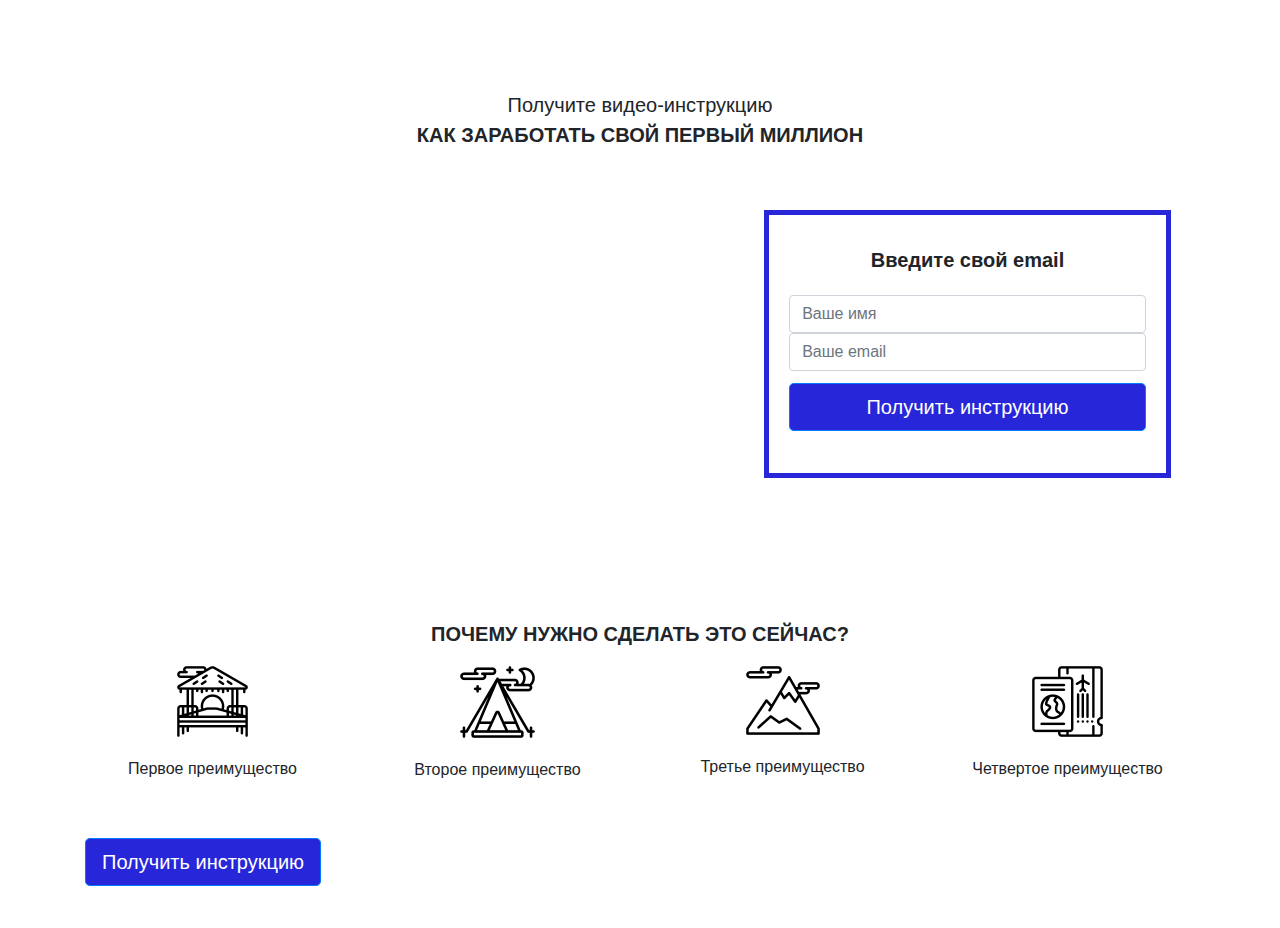
<file: lesson_12/index.html>
<!DOCTYPE html>
<html lang="en">
<head>
  <meta charset="UTF-8">
  <title>Lesson 9</title>
  <link rel="stylesheet" href="css/bootstrap.css">
  <link rel="stylesheet" href="css/style.css">
</head>
<body>

  <div class="section">
    <div class="container">
      <!-- Первый row (строка) под заголовок  -->
      <div class="row">
        <div class="col-lg-6 offset-lg-3">
          <h1 class="header text-center">
            <span>Получите видео-инструкцию</span>
            <strong class="text-uppercase">Как заработать свой первый миллион</strong>
          </h1>
        </div>
      </div>
    </div>
    <!-- Второй row (строка) под видео и форму -->
    <div class="row">
      <div class="col-lg-6 offset-lg-1">
        <div class="video">
          <iframe width="100%" height="315" src="https://www.youtube.com/embed/ayVLjyWqMCs?rel=0" frameborder="0" allow="autoplay; encrypted-media" allowfullscreen></iframe>
        </div>
      </div>
      <div class="col-lg-4 col-lg-offset-0 col-md-8 col-md-offset-2">
        <div class="form">
          <p class="form-header text-center">Введите свой email</p>
          <form action="#">
            <input type="text" class="form-control input-lg" placeholder="Ваше имя">
            <input type="text" class="form-control input-lg" placeholder="Ваше email">
          <button class="btn btn-primary btn-lg btn-block form-btn">Получить инструкцию</button>
          </form>
        </div>
      </div>
    </div>
  </div>

<div class="section">
<div class="container">
    <!-- row под заголовок секции -->
  <div class="row">
    <div class="col-lg-12 col-xs-12 col-md-12 col-sm-12">
      <h2 class="section-header text-uppercase text-center">Почему нужно сделать это сейчас?</h2>
    </div> 
  </div>
  <!-- Блок с преимуществами -->
  <div class="feature text-center ">
    <div class="row">
      <div class="col-lg-3 col-md-6 ">
        <div class="feature-box">
          <img src="img/01.png" alt="1 преимущество">
          <p>Первое преимущество</p>
        </div>
      </div>
      <div class="col-lg-3 col-md-6 ">
        <div class="feature-box">
          <img src="img/02.png" alt="2 преимущество">
          <p>Второе преимущество</p>
        </div>
      </div>
      <div class="col-lg-3 col-md-6 ">
        <div class="feature-box">
          <img src="img/03.png" alt="3 преимущество">
          <p>Третье преимущество</p>
        </div>
      </div>
      <div class="col-lg-3 col-md-6 ">
        <div class="feature-box">
          <img src="img/04.png" alt="4 преимущество">
          <p>Четвертое преимущество</p>
        </div>
      </div>
    </div>
  </div>
  <!-- Кнопка получить инструкции -->
  <button class="btn btn-primary btn-lg form-btn center-block">Получить инструкцию</button>
</div>
</div>

</body>
</html>
</file>
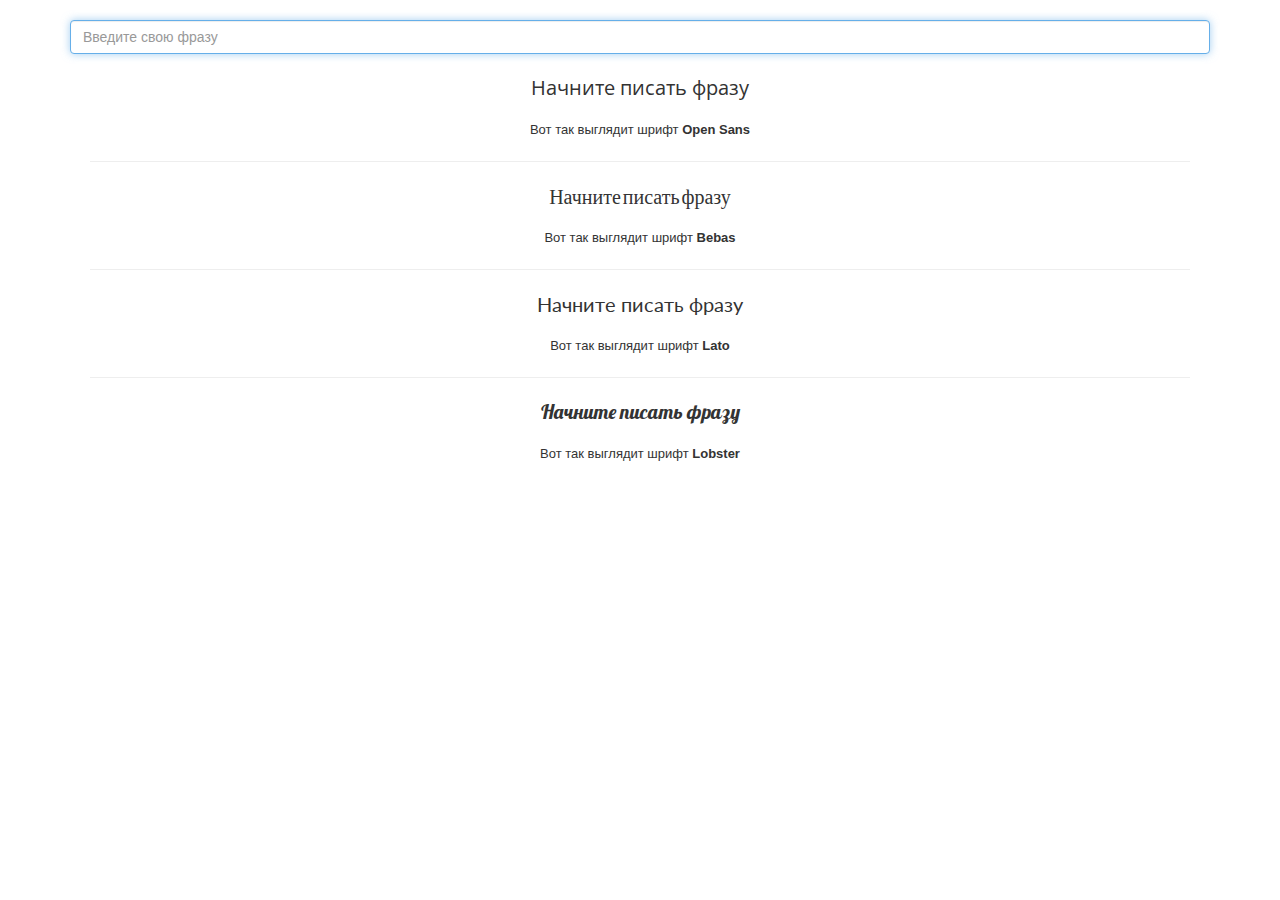
<file: lesson_14/index.html>
<!DOCTYPE html>
<html lang="ru">
  <head>
    <meta charset="utf-8">
    <meta http-equiv="X-UA-Compatible" content="IE=edge">
    <meta name="viewport" content="width=device-width, initial-scale=1">
    <meta property="og:title" content="" />
    <meta property="og:description" content="" />
    <meta property="og:url" content="" />
    <meta property="og:image" content="img/preview.jpg" />

    <meta name="title" content="" />
    <meta name="description" content="" />
    <link rel="image_src" href="img/preview.jpg" />

    <!-- The above 3 meta tags *must* come first in the head; any other head content must come *after* these tags -->
    <title>Подбор шрифтов</title>
    <link rel="shortcut icon" type="image/x-icon" href="favicon.ico">
    <link rel="icon" href="img/favicon/favicon-16.png" sizes="16x16" type="image/png">
    <link rel="icon" href="img/favicon/favicon-32.png" sizes="32x32" type="image/png">
    <link rel="icon" href="img/favicon/favicon-48.png" sizes="48x48" type="image/png">
    <link rel="icon" href="img/favicon/favicon-62.png" sizes="62x62" type="image/png">
    <link rel="icon" href="img/favicon/favicon-192.png" sizes="192x192" type="image/png">

    <!-- Bootstrap -->
    <link href="css/bootstrap.min.css" rel="stylesheet">
  	<link rel="stylesheet" href="css/style.css"/>
    <!-- HTML5 shim and Respond.js for IE8 support of HTML5 elements and media queries -->
    <!-- WARNING: Respond.js doesn't work if you view the page via file:// -->
    <!--[if lt IE 9]>
      <script src="https://oss.maxcdn.com/html5shiv/3.7.3/html5shiv.min.js"></script>
      <script src="https://oss.maxcdn.com/respond/1.4.2/respond.min.js"></script>
    <![endif]-->

    <!-- Подключение шрифтов -->
    <link href="https://fonts.googleapis.com/css?family=Lato|Lobster|Open+Sans" rel="stylesheet">


  </head>
  <body>
    <header>
    	<div class="container">
  				<div class="text-box"><input type="search" class="form-control" autofocus placeholder="Введите свою фразу"></div>
  				<div class="fonts">
  					<p class="resault OpenSans">Начните писать фразу</p>
  					<small>Вот так выглядит шрифт <strong>Open Sans</strong></small>
  					<hr>
  					<p class="resault Bebas">Начните писать фразу</p>
  					<small>Вот так выглядит шрифт <strong>Bebas</strong></small>
  					<hr>
  					<p class="resault Lato">Начните писать фразу</p>
  					<small>Вот так выглядит шрифт <strong>Lato</strong></small>
  					<hr>
  					<p class="resault Lobster">Начните писать фразу</p>
  					<small>Вот так выглядит шрифт <strong>Lobster</strong></small>
  					
  				</div>
    	</div>
    </header>

    <!-- jQuery (necessary for Bootstrap's JavaScript plugins) -->
    <script src="https://ajax.googleapis.com/ajax/libs/jquery/1.12.4/jquery.min.js"></script>
    <!-- Include all compiled plugins (below), or include individual files as needed -->
    <script>
    		$('input').keyup(function(){
    			$('p.resault').text($('input').val())
    		});
    </script>
  </body>
</html>
</file>
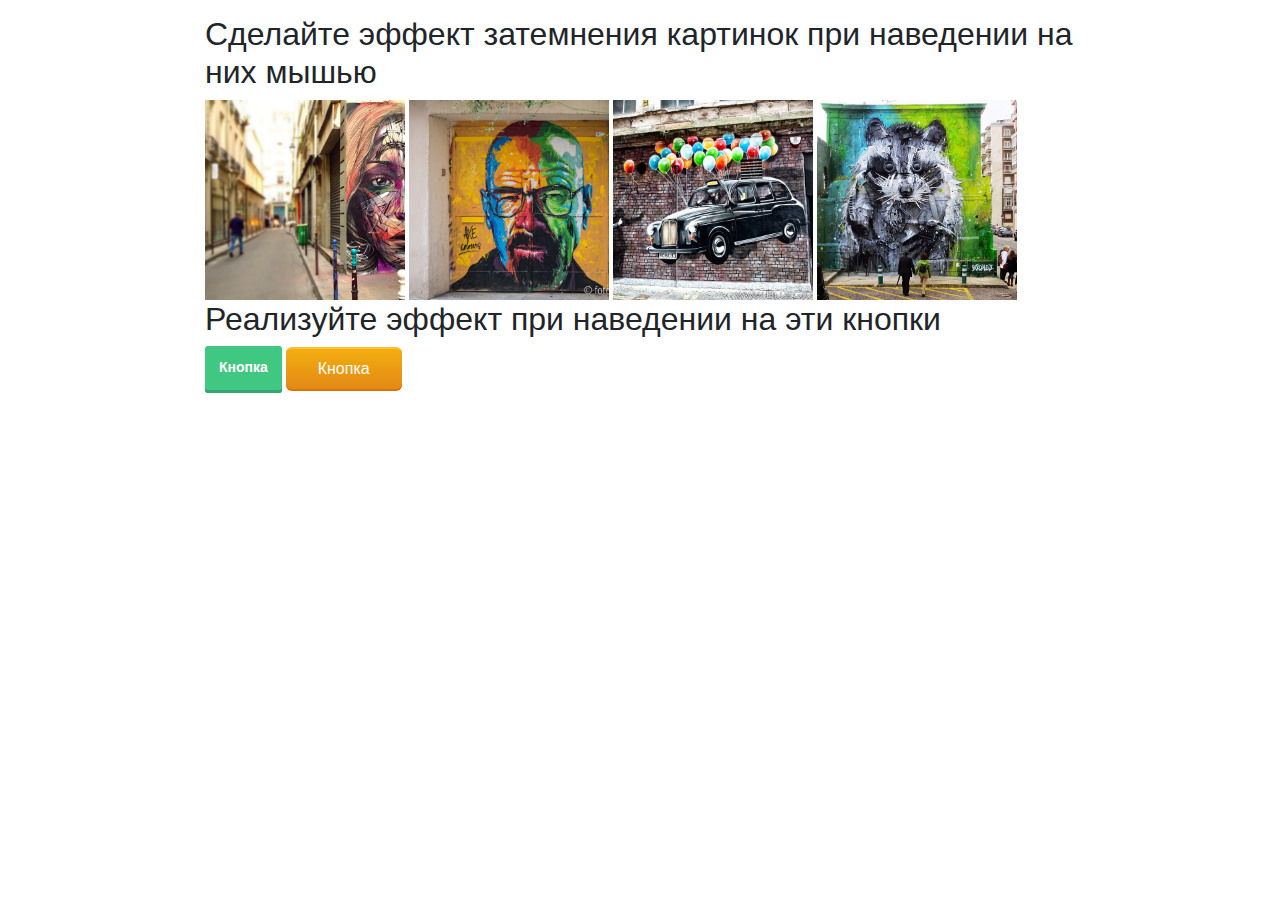
<file: lesson_15/index.html>
<!DOCTYPE html>
<html lang="en">
<head>
	<meta charset="UTF-8">
	<title>Задание к 15 уроку</title>
	<link rel="stylesheet" href="css/bootstrap.css">
	<link rel="stylesheet" href="css/foxhover.css">
	<link rel="stylesheet" href="css/style.css">
</head>
<body>
		
		<div class="container">

			<section id="one">
				<h2>Сделайте эффект затемнения картинок при наведении на них мышью</h2>
				<div class="image image-one effect eff-4">
					<div class="hoverdiv"></div>
				</div>
				<div class="image image-two effect eff-4">
					<div class="hoverdiv"></div>
				</div>
				<div class="image image-three effect eff-4">
					<div class="hoverdiv"></div>
				</div>
				<div class="image image-four effect eff-4">
					<div class="hoverdiv"></div>
				</div>
			</section>	

			<section id="two">
				<h2>Реализуйте эффект при наведении на эти кнопки</h2>
				<button class="button button-one btn btn-success">Кнопка</button>
				<button class="button button-two btn btn-warning btn-rounded">Кнопка</button>
			</section>
			
		</div>

</body>
</html>
</file>
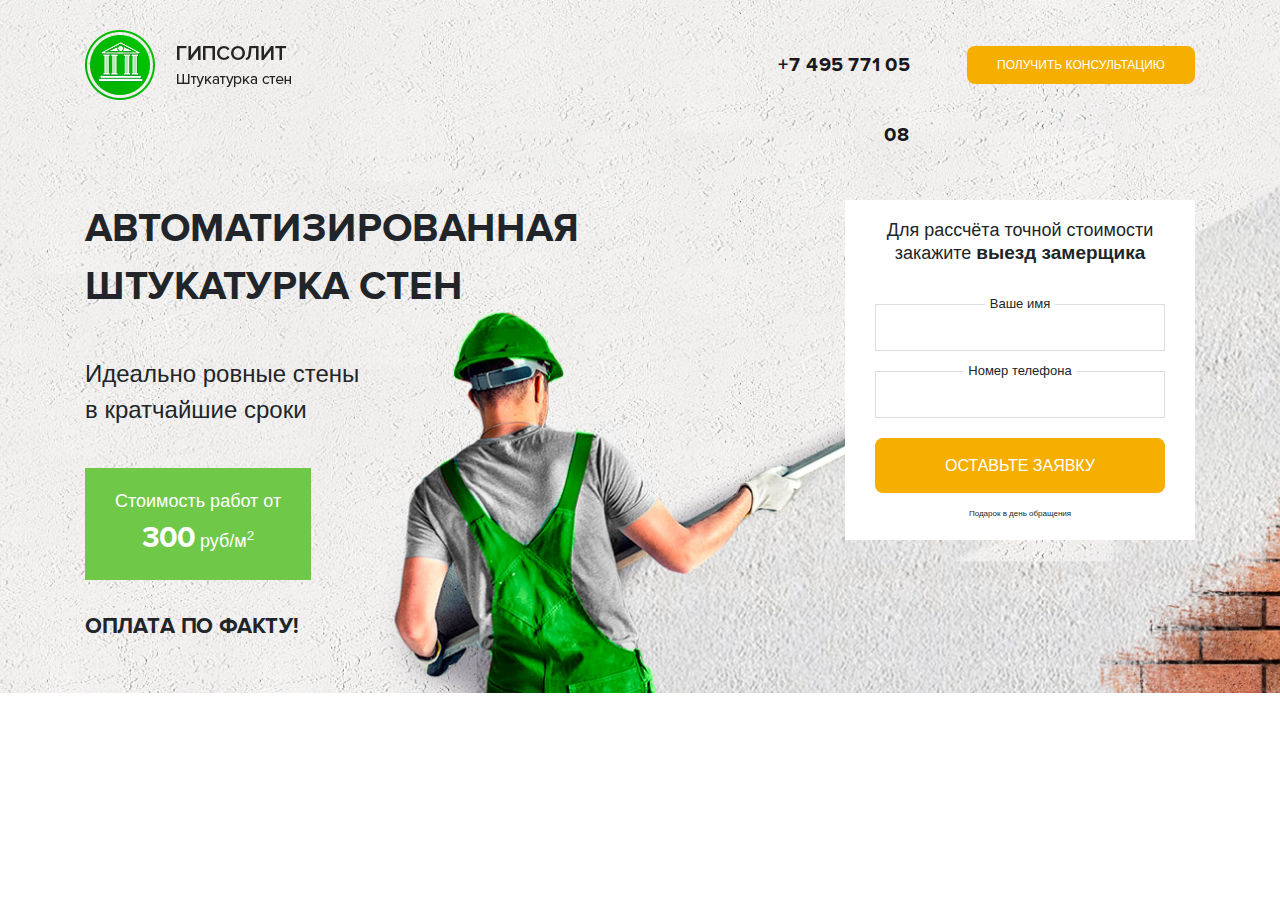
<file: Practic_02/index.html>
<!DOCTYPE html>
<html lang="ru">
  <head>
    <meta charset="utf-8">
    <meta http-equiv="X-UA-Compatible" content="IE=edge">
    <meta name="viewport" content="width=device-width, initial-scale=1">
    <link rel="icon" href="/favicon.ico">
    <title>Автоматизированная штукатурка стен</title>
    <!-- Bootstrap core CSS -->
    <link href="css/bootstrap.css" rel="stylesheet">
    <link href="css/style.css" rel="stylesheet">
    <!-- HTML5 shim and Respond.js for IE8 support of HTML5 elements and media queries -->
    <!--[if lt IE 9]>
      <script src="https://oss.maxcdn.com/html5shiv/3.7.2/html5shiv.min.js"></script>
      <script src="https://oss.maxcdn.com/respond/1.4.2/respond.min.js"></script>
    <![endif]-->
  </head>
  <body>

  <main class="main">
    <div class="container">
      <div class="header">

        <div class="row">

          <div class="col-md-3">
            <div class="logo">
              <img src="img/logo.png" alt="Гипсолит. Штукатурка стен">
            </div>
          </div>

          <div class="col-md-2 offset-md-4">
            <div class="phone-block">
              <a class="phone-link" href="#">+7 495 771 05 08</a>
            </div>
          </div>

          <div class="col-md-3">
            <div class="wrap">
              <div class="wrap-block">
                <button class="button header-btn">
                  Получить консультацию
                </button>
              </div>
            </div>
          </div>
        </div>
      </div>

      <div class="main-content">
        <div class="row">
          <div class="col-md-6">
            <div class="main-title">
              <h1>Автоматизированная штукатурка стен</h1>
              <p class="main-subtitle">Идеально ровные стены <br> в кратчайшие сроки</p>
              <span>Стоимость работ от <br><strong>300</strong> руб/м<sup>2</sup>
              </span>
              <strong class="main-trigger">  
                Оплата по факту!
              </strong>
            </div>
          </div>
          <div class="col-md-4 offset-md-2">
            <div class="main-form">
              <h2 class="main-form-header">Для рассчёта точной стоимости 
                <br> закажите <strong>выезд замерщика</strong>
              </h2>
              <form action="#">
                <label for="#">Ваше имя</label>
                <input class="main-form-input" type="text">
                <label for="#">Номер телефона</label>
                <input class="main-form-input" type="text">
                <button class="main-form-btn button" type="submit">оставьте заявку</button>
                <small>Подарок в день обращения</small>
              </form> 
            </div>
          </div>
        </div>
      </div>

    </div>
  </main>



    <script src="https://ajax.googleapis.com/ajax/libs/jquery/1.11.3/jquery.min.js"></script>
  </body>
</html>
</file>
<file: lesson_12/css/style.css>
.header {
	font-size: 20px;
	line-height: 1.5;
	margin: 60px auto;
}
.header span {
	display: block;
}
.section {
	padding: 30px 0;
}
.container, .col-lg-6 {
/* 	border:2px solid red; */
}
.form {
	border: 5px solid #2727d9;
	padding: 30px 20px;
}
.form-input {
	margin-bottom: 12px;
}
.form-header, .section-header {
	margin-bottom: 20px;
	font-size: 20px;
	font-weight: 900;
}
.form-btn {
	background-color: #2727d9;
	margin: 12px auto;
}
.feature {
	margin-top: 60px auto;
}
.feature p {
	margin-top: 20px;
}
.video {
	margin-bottom: 30px;
}

.feature-box {
	height: 160px;
}
</file>
<file: lesson_14/css/style.css>
@font-face {
    font-family: 'Bebas';
    src: url('../fonts/Bebas.woff2') format('woff2'),
        url('../fonts/Bebas.woff') format('woff'),
        url('../fonts/Bebas.svg#Bebas') format('svg');
    font-weight: normal;
    font-style: normal;
}


.OpenSans {
	font-family: 'Open Sans', sans-serif;
}
.Lato {
	font-family: 'Lato', sans-serif;
}
.Lobster {
	font-family: 'Lobster', cursive;
}
.Bebas {
    font-family: 'Bebas', cursive;
}



.text-box{
	padding-top: 2rem;
}
.result {
	margin-bottom: 0;
	margin-top: 3rem;
}
.fonts {
	font-size: 2rem;
	text-align: center;
	padding: 2rem;
}
small {
	font-size: 1.3rem;
}
</file>
<file: lesson_15/css/foxhover.css>
/* Common styles */

.effect {
  position: relative;
  width: 400px;
  height: 300px;
  overflow: hidden;
}

.effect a {
  text-decoration: none !important;
}

.effect img {
  min-width: 100%;
  width: auto;
  height: 100%;
}


.effect .caption {
  position: absolute;
  top: 0;
  left: 0;
  background: rgba(0,0,0,0.6);
  width: 100%;
  height: 100%;
  color: #fff;
  text-align: center;
  font-family: 'Lato', sans-serif; /* replace with your own font-family if you want */
  display: flex;
  display: -webkit-flex;
  display: -ms-flexbox;
  flex-direction: column;
  -webkit-flex-direction: column;
  -ms-flex-direction: column;
  align-items: center;
  -webkit-align-items: center;
  -ms-flex-align: center;
  justify-content: space-between;
  -webkit-justify-content: space-between;
  -ms-flex-pack: justify;
  z-index: 2;
}

.effect .caption h4 {
  font-family: 'Montserrat', sans-serif; /* replace with your own font-family if you want */
  margin: 0px;
  font-size: 20px;
  font-weight: 600;
  text-transform: uppercase;
  padding: 20px;
  position: relative;
}

.effect .caption h4:before,
.effect .caption h4:after {
  content: "";
  display: block;
  height: 2px;
  position: absolute;
  left: 0;
  right: 0;
  margin: auto;
  background-color: #fff;
}

.effect .caption h4:before {
  width: 40px;
  bottom: 10px;
}

.effect .caption h4:after {
  width: 20px;
  bottom: 5px;
}

.effect .caption .text {
  margin: 0px;
  padding: 0px 20px;
  font-size: 16px;
  line-height: 22px;
  position: relative;
  width: 100%;
}

.effect .caption .text p {
  margin-bottom: 15px;
  margin-top: 0px;
}

.effect .caption .text p:last-child {
  margin-bottom: 0px;
}

.effect .caption a.btn {
  color: #fff;
  display: inline-block;
  border: 2px solid #fff;
  border-radius: 6px;
  font-size: 16px;
  padding: 10px 20px 12px 20px;
  background-color: transparent;
  transition: background 0.2s linear 0s;
  margin-bottom: 20px;
  position: relative;
}

.effect .caption a.btn:hover {
  background-color: #fff;
  color: #000;
}

/* effect #1 styles */
.effect.eff-1 .caption {
  top: -100%;
  -moz-transition: top 0.2s linear 0s;
  -webkit-transition: top 0.2s linear 0s;
  transition: top 0.2s linear 0s;
}

.effect.eff-1:hover .caption {
  top: 0;
}

/* effect #2 styles */

.effect.eff-2 .caption {
  left: 100%;
  -moz-transition: left 0.2s linear 0s;
  -webkit-transition: left 0.2s linear 0s;
  transition: left 0.2s linear 0s;
}

.effect.eff-2:hover .caption {
  left: 0;
}

/* effect #3 styles */

.effect.eff-3:before {
  content: "";
  position: absolute;
  display: block;
  width: 100%;
  height: 100%;
  background-color: rgba(0,0,0,0.3);
  top: 100%;
  left: 0;
  -moz-transition: all 0.2s linear 0s;
  -webkit-transition: all 0.2s linear 0s;
  transition: all 0.2s linear 0s;
}

.effect.eff-3 .caption {
  background-color: rgba(0,0,0,0.3);
  top: -100%;
  -moz-transition: all 0.2s linear 0s;
  -webkit-transition: all 0.2s linear 0s;
  transition: all 0.2s linear 0s;
}

.effect.eff-3:hover:before,
.effect.eff-3:hover .caption{
  top: 0;
}

/* effect #4 styles */

.effect.eff-4 .caption {
  opacity: 0;
}

.effect.eff-4 .caption h4,
.effect.eff-4 .caption a.btn {
  opacity: 0;
  -moz-transition: all 0.2s linear 0.1s;
  -webkit-transition: all 0.2s linear 0.1s;
  transition: all 0.2s linear 0.1s;
}

.effect.eff-4 .caption h4 {
  top: 72px;
}

.effect.eff-4 .caption a.btn {
  top: -72px;
}

.effect.eff-4:hover .caption {
  opacity: 1;
  -moz-transition: all 0.5s linear 0s;
  -webkit-transition: all 0.5s linear 0s;
  transition: all 0.5s linear 0s;
}

.effect.eff-4:hover .caption h4,
.effect.eff-4:hover .caption a.btn {
  opacity: 1;
  top: 0;
}

/* effect #5 styles */

.effect.eff-5 .caption {
  opacity: 0;
}

.effect.eff-5 .caption h4,
.effect.eff-5 .caption a.btn {
  opacity: 0;
  -moz-transition: all 0.2s linear 0.1s;
  -webkit-transition: all 0.2s linear 0.1s;
  transition: all 0.2s linear 0.1s;
}

.effect.eff-5 .caption h4 {
  top: -72px;
}

.effect.eff-5 .caption a.btn {
  top: 72px;
}

.effect.eff-5:hover .caption {
  opacity: 1;
  -moz-transition: all 0.5s linear 0s;
  -webkit-transition: all 0.5s linear 0s;
  transition: all 0.5s linear 0s;
}

.effect.eff-5:hover .caption h4,
.effect.eff-5:hover .caption a.btn {
  opacity: 1;
  top: 0;
}

/* effect #6 styles */

.effect.eff-6 .caption {
  opacity: 0;
}

.effect.eff-6 .caption h4,
.effect.eff-6 .caption a.btn {
  -moz-transition: all 0.2s linear 0.1s;
  -webkit-transition: all 0.2s linear 0.1s;
  transition: all 0.2s linear 0.1s;
}

.effect.eff-6 .caption h4 {
  left: 100%;
}

.effect.eff-6 .caption a.btn {
  left: -100%;
}

.effect.eff-6:hover .caption {
  opacity: 1;
  -moz-transition: all 0.5s linear 0s;
  -webkit-transition: all 0.5s linear 0s;
  transition: all 0.5s linear 0s;
}

.effect.eff-6:hover .caption h4,
.effect.eff-6:hover .caption a.btn {
  left: 0;
}

/* effect #7 styles */

.effect.eff-7 .caption {
  opacity: 0;
}

.effect.eff-7 .caption h4,
.effect.eff-7 .caption .text,
.effect.eff-7 .caption a.btn {
  opacity: 0;
  -moz-transform: scale(2);
  -webkit-transform: scale(2);
  transform: scale(2);
  -moz-transition: all 0.2s linear 0.1s;
  -webkit-transition: all 0.2s linear 0.1s;
  transition: all 0.2s linear 0.1s;
}

.effect.eff-7:hover .caption {
  opacity: 1;
  -moz-transition: all 0.5s linear 0s;
  -webkit-transition: all 0.5s linear 0s;
  transition: all 0.5s linear 0s;
}

.effect.eff-7:hover .caption h4,
.effect.eff-7:hover .caption .text,
.effect.eff-7:hover .caption a.btn {
  -moz-transform: scale(1);
  -webkit-transform: scale(1);
  transform: scale(1);
  opacity: 1;
}

/* effect #8 styles */

.effect.eff-8 .caption {
  opacity: 0;
}

.effect.eff-8 .caption h4,
.effect.eff-8 .caption .text,
.effect.eff-8 .caption a.btn {
  opacity: 0;
  -moz-transform: scale(0.3);
  -webkit-transform: scale(0.3);
  transform: scale(0.3);
  -moz-transition: all 0.2s linear 0.1s;
  -webkit-transition: all 0.2s linear 0.1s;
  transition: all 0.2s linear 0.1s;
}

.effect.eff-8:hover .caption {
  opacity: 1;
  -moz-transition: all 0.5s linear 0s;
  -webkit-transition: all 0.5s linear 0s;
  transition: all 0.5s linear 0s;
}

.effect.eff-8:hover .caption h4,
.effect.eff-8:hover .caption .text,
.effect.eff-8:hover .caption a.btn {
  -moz-transform: scale(1);
  -webkit-transform: scale(1);
  transform: scale(1);
  opacity: 1;
}

/* effect #9 styles */

.effect.eff-9 .caption {
  opacity: 0;
}

.effect.eff-9 .caption h4,
.effect.eff-9 .caption a.btn{
  -moz-transform: scale(0.15);
  -webkit-transform: scale(0.15);
  transform: scale(0.15);
}

.effect.eff-9 .caption h4 {
  top: -50%;
}

.effect.eff-9 .caption a.btn {
  top: 50%;
}

.effect.eff-9:hover .caption {
  opacity: 1;
  -moz-transition: all 0.5s linear 0s;
  -webkit-transition: all 0.5s linear 0s;
  transition: all 0.5s linear 0s;
}

.effect.eff-9:hover h4,
.effect.eff-9:hover a.btn {
  top: 0;
  -moz-transform: scale(1);
  -webkit-transform: scale(1);
  transform: scale(1);
  -moz-transition: top 0.3s linear 0.1s, transform 0.2s linear 0.3s;
  -webkit-transition: top 0.3s linear 0.1s, -webkit-transform 0.2s linear 0.3s;
  transition: top 0.3s linear 0.1s, transform 0.2s linear 0.3s;
}

/* effect #10 styles */

.effect.eff-10 .caption {
  -moz-transform: scale(0.7) rotateX(0deg);
  -webkit-transform: scale(0.7) rotateX(0deg);
  transform: scale(0.7) rotateX(0deg);
  opacity: 0;
}

.effect.eff-10:hover .caption {
  -moz-transform: scale(1) rotateX(360deg);
  -webkit-transform: scale(1) rotateX(360deg);
  transform: scale(1) rotateX(360deg);
  opacity: 1;
  -moz-transition: all 0.5s linear 0s;
  -webkit-transition: all 0.5s linear 0s;
  transition: all 0.5s linear 0s;
}

/* effect #11 styles */

.effect.eff-11 .caption {
  -moz-transform: scale(0.7) rotateY(0deg);
  -webkit-transform: scale(0.7) rotateY(0deg);
  transform: scale(0.7) rotateY(0deg);
  opacity: 0;
}

.effect.eff-11:hover .caption {
  -moz-transform: scale(1) rotateY(360deg);
  -webkit-transform: scale(1) rotateY(360deg);
  transform: scale(1) rotateY(360deg);
  opacity: 1;
  -moz-transition: all 0.5s linear 0s;
  -webkit-transition: all 0.5s linear 0s;
  transition: all 0.5s linear 0s;
}

/* effect #12 styles */

.effect.eff-12 .caption {
  -moz-transform: scale(0.7) rotate(120deg);
  -webkit-transform: scale(0.7) rotate(120deg);
  transform: scale(0.7) rotate(120deg);
  opacity: 0;
}

.effect.eff-12:hover .caption {
  -moz-transform: scale(1) rotate(360deg);
  -webkit-transform: scale(1) rotate(360deg);
  transform: scale(1) rotate(360deg);
  opacity: 1;
  -moz-transition: all 0.3s linear 0s;
  -webkit-transition: all 0.3s linear 0s;
  transition: all 0.3s linear 0s;
}

/* effect #13 styles */

.effect.eff-13 .caption {
  -moz-transform: scale(0,1);
  -webkit-transform: scale(0,1);
  transform: scale(0,1);
  -moz-transform-origin: center top;
  -webkit-transform-origin: center top;
  transform-origin: center top;
}

.effect.eff-13:hover .caption {
  -moz-transform: scale(1,1);
  -webkit-transform: scale(1,1);
  transform: scale(1,1);
  -moz-transition: all 0.3s linear 0s;
  -webkit-transition: all 0.3s linear 0s;
  transition: all 0.3s linear 0s;
}

/* effect #14 styles */

.effect.eff-14 .caption {
  -moz-transform: scale(1,0);
  -webkit-transform: scale(1,0);
  transform: scale(1,0);
  -moz-transform-origin: left center;
  -webkit-transform-origin: left center;
  transform-origin: left center;
}

.effect.eff-14:hover .caption {
  -moz-transform: scale(1,1);
  -webkit-transform: scale(1,1);
  transform: scale(1,1);
  -moz-transition: all 0.3s linear 0s;
  -webkit-transition: all 0.3s linear 0s;
  transition: all 0.3s linear 0s;
}

/* effect #15 styles */

.effect.eff-15 .caption {
  -moz-transform: scale(0,1);
  -webkit-transform: scale(0,1);
  transform: scale(0,1);
  -moz-transform-origin: left top;
  -webkit-transform-origin: left top;
  transform-origin: left top;
}

.effect.eff-15:hover .caption {
  -moz-transform: scale(1,1);
  -webkit-transform: scale(1,1);
  transform: scale(1,1);
  -moz-transition: all 0.3s linear 0s;
  -webkit-transition: all 0.3s linear 0s;
  transition: all 0.3s linear 0s;
}

/* effect #16 styles */

.effect.eff-16 .caption {
  -moz-transform: scale(1,0);
  -webkit-transform: scale(1,0);
  transform: scale(1,0);
  -moz-transform-origin: left top;
  -webkit-transform-origin: left top;
  transform-origin: left top;
}

.effect.eff-16:hover .caption {
  -moz-transform: scale(1,1);
  -webkit-transform: scale(1,1);
  transform: scale(1,1);
  -moz-transition: all 0.3s linear 0s;
  -webkit-transition: all 0.3s linear 0s;
  transition: all 0.3s linear 0s;
}

/* effect #17 styles */

.effect.eff-17 .caption {
  -moz-transform: rotate(180deg);
  -webkit-transform: rotate(180deg);
  transform: rotate(180deg);
  -moz-transform-origin: center top;
  -webkit-transform-origin: center top;
  transform-origin: center top;
}

.effect.eff-17:hover .caption {
  -moz-transform: rotate(0deg);
  -webkit-transform: rotate(0deg);
  transform: rotate(0deg);
  -moz-transition: all 0.4s cubic-bezier(0.4, 0, 1, 1) 0s;
  -webkit-transition: all 0.4s cubic-bezier(0.4, 0, 1, 1) 0s;
  transition: all 0.4s cubic-bezier(0.4, 0, 1, 1) 0s;
}

/* effect #18 styles */

.effect.eff-18 .caption {
  -moz-transform: rotate(-180deg);
  -webkit-transform: rotate(-180deg);
  transform: rotate(-180deg);
  -moz-transform-origin: center bottom;
  -webkit-transform-origin: center bottom;
  transform-origin: center bottom;
}

.effect.eff-18:hover .caption {
  -moz-transform: rotate(0deg);
  -webkit-transform: rotate(0deg);
  transform: rotate(0deg);
  -moz-transition: all 0.4s cubic-bezier(0.4, 0, 1, 1) 0s;
  -webkit-transition: all 0.4s cubic-bezier(0.4, 0, 1, 1) 0s;
  transition: all 0.4s cubic-bezier(0.4, 0, 1, 1) 0s;
}

/* effect #19 styles */

.effect.eff-19 .caption {
  -moz-transform: rotate(-180deg);
  -webkit-transform: rotate(-180deg);
  transform: rotate(-180deg);
  -moz-transform-origin: right center;
  -webkit-transform-origin: right center;
  transform-origin: right center;
}

.effect.eff-19:hover .caption {
  -moz-transform: rotate(0deg);
  -webkit-transform: rotate(0deg);
  transform: rotate(0deg);
  -moz-transition: all 0.4s cubic-bezier(0.4, 0, 1, 1) 0s;
  -webkit-transition: all 0.4s cubic-bezier(0.4, 0, 1, 1) 0s;
  transition: all 0.4s cubic-bezier(0.4, 0, 1, 1) 0s;
}

/* effect #20 styles */

.effect.eff-20 .caption {
  top: -100%;
  background-color: transparent;
  -moz-transition: all 0.2s linear 0s;
  -webkit-transition: all 0.2s linear 0s;
  transition: all 0.2s linear 0s;
}

  /* overlay styles */
.effect.eff-20:before,
.effect.eff-20:after {
  content: "";
  display: block;
  width: 100%;
  height: 50%;
  background-color: rgba(0,0,0,0.6);
  position: absolute;
  left: 0;
  -moz-transition: all 0.2s linear 0.3s;
  -webkit-transition: all 0.2s linear 0.3s;
  transition: all 0.2s linear 0.3s;
  z-index: 1;
}

.effect.eff-20:before {
  top: -100%;
}

.effect.eff-20:after {
  top: 100%;
}

.effect.eff-20:hover:before {
  top: 0;
}

.effect.eff-20:hover:after {
  top: 50%;
}

.effect.eff-20:hover:before,
.effect.eff-20:hover:after {
  -moz-transition: all 0.2s linear 0s;
  -webkit-transition: all 0.2s linear 0s;
  transition: all 0.2s linear 0s;
}

.effect.eff-20:hover .caption {
  top: 0;
  -moz-transition: all 0.2s linear 0.3s;
  -webkit-transition: all 0.2s linear 0.3s;
  transition: all 0.2s linear 0.3s;
}

/* effect #21 styles */

.effect.eff-21 .caption {
  background-color: transparent;
  -moz-transform: scale(1,0.6);
  -webkit-transform: scale(1,0.6);
  transform: scale(1,0.6);
  opacity: 0;
  -moz-transform-origin: center center;
  -webkit-transform-origin: center center;
  transform-origin: center center;
  -moz-transition: all 0.2s linear 0s;
  -webkit-transition: all 0.2s linear 0s;
  transition: all 0.2s linear 0s;
}
/* overlay styles */
.effect.eff-21:before,
.effect.eff-21:after {
  content: "";
  display: block;
  width: 50%;
  height: 100%;
  background-color: rgba(0,0,0,0.6);
  position: absolute;
  -moz-transition: all 0.2s linear 0.3s;
  -webkit-transition: all 0.2s linear 0.3s;
  transition: all 0.2s linear 0.3s;
  z-index: 1;
}

.effect.eff-21:before {
  top: -100%;
  left: 0;
}

.effect.eff-21:after {
  top: 100%;
  right: 0;
}

.effect.eff-21:hover:before {
  top: 0;
}

.effect.eff-21:hover:after {
  top: 0;
}

.effect.eff-21:hover:before,
.effect.eff-21:hover:after {
  -moz-transition: all 0.2s linear 0s;
  -webkit-transition: all 0.2s linear 0s;
  transition: all 0.2s linear 0s;
}

.effect.eff-21:hover .caption {
  -moz-transform: scale(1,1);
  -webkit-transform: scale(1,1);
  transform: scale(1,1);
  opacity: 1;
  -moz-transition: all 0.2s linear 0.3s;
  -webkit-transition: all 0.2s linear 0.3s;
  transition: all 0.2s linear 0.3s;
}

/* effect #22 styles */

.effect.eff-22 .caption {
  background-color: transparent;
  opacity: 0;
}

  /* overlay styles */
.effect.eff-22:before {
  content: "";
  display: block;
  width: 100%;
  height: 100%;
  background-color: rgba(0,0,0,0.6);
  position: absolute;
  z-index: 1;
  top: 0;
  left: 0;
  -moz-transform: scale(1,0);
  -webkit-transform: scale(1,0);
  transform: scale(1,0);
}

.effect.eff-22:hover:before {
  -moz-transform: scale(1,1);
  -webkit-transform: scale(1,1);
  transform: scale(1,1);
  -moz-transition: all 0.4s cubic-bezier(0, 1.31, 1, -0.29) 0s;
  -webkit-transition: all 0.4s cubic-bezier(0, 1.31, 1, -0.29) 0s;
  transition: all 0.4s cubic-bezier(0, 1.31, 1, -0.29) 0s;
}

.effect.eff-22:hover .caption {
  opacity: 1;
  -moz-transition: all 0.2s linear 0.4s;
  -webkit-transition: all 0.2s linear 0.4s;
  transition: all 0.2s linear 0.4s;
}

/* effect #23 styles */

.effect.eff-23 .caption {
  background-color: transparent;
  top: 100%;
}

  /* overlay styles */
.effect.eff-23:before {
  content: "";
  display: block;
  width: 100%;
  height: 100%;
  background-color: rgba(0,0,0,0.6);
  position: absolute;
  z-index: 1;
  top: 0;
  left: 0;
  -moz-transform: scale(0,1);
  -webkit-transform: scale(0,1);
  transform: scale(0,1);
}

.effect.eff-23:hover:before {
  -moz-transform: scale(1,1);
  -webkit-transform: scale(1,1);
  transform: scale(1,1);
  -moz-transition: all 0.4s cubic-bezier(0, 1.31, 1, -0.29) 0s;
  -webkit-transition: all 0.4s cubic-bezier(0, 1.31, 1, -0.29) 0s;
  transition: all 0.4s cubic-bezier(0, 1.31, 1, -0.29) 0s;
}

.effect.eff-23:hover .caption {
  top: 0;
  -moz-transition: all 0.2s linear 0.6s;
  -webkit-transition: all 0.2s linear 0.6s;
  transition: all 0.2s linear 0.6s;
}

/* effect #24 styles */

.effect.eff-24 .caption {
  background-color: transparent;
  top: -100%;
  left: 100%;
}

  /* overlay styles */
.effect.eff-24:before {
  content: "";
  display: block;
  width: 100%;
  height: 100%;
  background-color: rgba(0,0,0,0.6);
  position: absolute;
  z-index: 1;
  top: 0;
  left: 0;
  -moz-transform: scale(0);
  -webkit-transform: scale(0);
  transform: scale(0);
}

.effect.eff-24:hover:before {
  -moz-transform: scale(1,1);
  -webkit-transform: scale(1,1);
  transform: scale(1,1);
  -moz-transition: all 0.4s cubic-bezier(0, 1.31, 1, -0.29) 0s;
  -webkit-transition: all 0.4s cubic-bezier(0, 1.31, 1, -0.29) 0s;
  transition: all 0.4s cubic-bezier(0, 1.31, 1, -0.29) 0s;
}

.effect.eff-24:hover .caption {
  top: 0;
  left: 0;
  -moz-transition: all 0.2s cubic-bezier(0, 0.5, 0.07, 0.6) 0.6s;
  -webkit-transition: all 0.2s cubic-bezier(0, 0.5, 0.07, 0.6) 0.6s;
  transition: all 0.2s cubic-bezier(0, 0.5, 0.07, 0.6) 0.6s;
}

/* effect #25 styles */

.effect.eff-25 .caption {
  background-color: transparent;
  left: -100%;
}

  /* overlay styles */
.effect.eff-25:before,
.effect.eff-25:after {
  content: "";
  display: block;
  width: 100%;
  height: 100%;
  background-color: rgba(0,0,0,0.3);
  position: absolute;
  z-index: 1;
  top: 0;
  left: 0;
  -moz-transform: scale(0);
  -webkit-transform: scale(0);
  transform: scale(0);
}

.effect.eff-25:hover:before {
  -moz-transform: scale(1,1);
  -webkit-transform: scale(1,1);
  transform: scale(1,1);
  -moz-transition: all 0.2s linear 0s;
  -webkit-transition: all 0.2s linear 0s;
  transition: all 0.2s linear 0s;
}

.effect.eff-25:hover:after {
  -moz-transform: scale(1,1);
  -webkit-transform: scale(1,1);
  transform: scale(1,1);
  -moz-transition: all 0.2s linear 0.2s;
  -webkit-transition: all 0.2s linear 0.2s;
  transition: all 0.2s linear 0.2s;
}

.effect.eff-25:hover .caption {
  left: 0;
  -moz-transition: all 0.2s linear 0.4s;
  -webkit-transition: all 0.2s linear 0.4s;
  transition: all 0.2s linear 0.4s;
}

/* effect #26 styles */

.effect.eff-26 .caption {
  background-color: transparent;
  opacity: 0;
  -moz-transform: scale(0.5);
  -webkit-transform: scale(0.5);
  transform: scale(0.5);
}

  /* overlay styles */
.effect.eff-26:before,
.effect.eff-26:after {
  content: "";
  display: block;
  top: 50%;
  left: 50%;
  width: 30px;
  height: 30px;
  background-color: rgba(0,0,0,0.3);
  position: absolute;
  z-index: 1;
  -moz-transform: scale(0);
  -webkit-transform: scale(0);
  transform: scale(0);
  border-radius: 50%;
  -webkit-border-radius: 50%;
}

.effect.eff-26:hover:before {
  -moz-transform: scale(30);
  -webkit-transform: scale(30);
  transform: scale(30);
  -moz-transition: all 0.4s linear 0s;
  -webkit-transition: all 0.4s linear 0s;
  transition: all 0.4s linear 0s;
}

.effect.eff-26:hover:after {
  -moz-transform: scale(30);
  -webkit-transform: scale(30);
  transform: scale(30);
  -moz-transition: all 0.5s linear 0.2s;
  -webkit-transition: all 0.5s linear 0.2s;
  transition: all 0.5s linear 0.2s;
}

.effect.eff-26:hover .caption {
  opacity: 1;
  -moz-transform: scale(1,1);
  -webkit-transform: scale(1,1);
  transform: scale(1,1);
  transition: all 0.2s linear 0.4s;
}

/* effect #27 styles */

.effect.eff-27 .caption {
  background-color: transparent;
  opacity: 0;
  -moz-transform: rotate(-45deg) scale(1,0.3);
  -webkit-transform: rotate(-45deg) scale(1,0.3);
  transform: rotate(-45deg) scale(1,0.3);
  -moz-transform-origin: left bottom;
  -webkit-transform-origin: left bottom;
  transform-origin: left bottom;
}

 /* overlay styles */
.effect.eff-27:before,
.effect.eff-27:after {
  content: "";
  display: block;
  top: 50%;
  width: 30px;
  height: 30px;
  background-color: rgba(0,0,0,0.3);
  position: absolute;
  z-index: 1;
  -moz-transform: scale(0);
  -webkit-transform: scale(0);
  transform: scale(0);
  border-radius: 50%;
}

.effect.eff-27:before {
  left: 0;
}

.effect.eff-27:after {
  right: 0;
}

.effect.eff-27:hover:before {
  -moz-transform: scale(30);
  -webkit-transform: scale(30);
  transform: scale(30);
  -moz-transition: all 0.3s linear 0s;
  -webkit-transition: all 0.3s linear 0s;
  transition: all 0.3s linear 0s;
}

.effect.eff-27:hover:after {
  -moz-transform: scale(30);
  -webkit-transform: scale(30);
  transform: scale(30);
  -moz-transition: all 0.3s linear 0.15s;
  -webkit-transition: all 0.3s linear 0.15s;
  transition: all 0.3s linear 0.15s;
}

.effect.eff-27:hover .caption {
  -moz-transform: rotate(0deg) scale(1);
  -webkit-transform: rotate(0deg) scale(1);
  transform: rotate(0deg) scale(1);
  opacity: 1;
  -moz-transition: all 0.2s linear 0.5s;
  -webkit-transition: all 0.2s linear 0.5s;
  transition: all 0.2s linear 0.5s;
}

/* effect #28 styles */

.effect.eff-28 .caption {
  background-color: transparent;
  opacity: 0;
  -moz-transform: rotateY(-90deg);
  -webkit-transform: rotateY(-90deg);
  transform: rotateY(-90deg);
}

 /* overlay styles */
.effect.eff-28:before {
  content: "";
  display: block;
  top: 0;
  left: 0;
  width: 100%;
  height: 100%;
  position: absolute;
  z-index: 1;
}

.effect.eff-28:hover:before {
  box-shadow: inset 0px 0px 25px 300px rgba(0,0,0,0.6);
  -moz-transition: all 0.8s linear 0s;
  -webkit-transition: all 0.8s linear 0s;
  transition: all 0.8s linear 0s;
}

.effect.eff-28:hover .caption {
  -moz-transform: rotateY(0deg);
  -webkit-transform: rotateY(0deg);
  transform: rotateY(0deg);
  opacity: 1;
  -moz-transition: all 0.2s linear 0.4s;
  -webkit-transition: all 0.2s linear 0.4s;
  transition: all 0.2s linear 0.4s;
}

/* effect #29 styles */

.effect.eff-29 .caption {
  background-color: transparent;
  z-index: 2;
}

.effect.eff-29 .caption h4, 
.effect.eff-29 .caption .text,
.effect.eff-29 .caption a.btn {
  top: -100%;
}

.effect.eff-29:before,
.effect.eff-29:after {
  content: "";
  display: block;
  width: 100%;
  height: 100%;
  position: absolute;
  z-index: 1;
  -moz-transform: scale(0);
  -webkit-transform: scale(0);
  transform: scale(0);
  opacity: 0;
}

.effect.eff-29:before {
  top: 0;
  left: 0;
  background-color: rgba(0,0,0,0.6);
  -moz-transform-origin: left top;
  -webkit-transform-origin: left top;
  transform-origin: left top;
}

.effect.eff-29:after {
  bottom: 0;
  right: 0;
  background-color: transparent;
  border: 3px double #fff;
  -moz-transform-origin: right bottom;
  -webkit-transform-origin: right bottom;
  transform-origin: right bottom;
  box-sizing: border-box;
}

.effect.eff-29:hover:before,
.effect.eff-29:hover:after {
  -moz-transform: scale(1,1);
  -webkit-transform: scale(1,1);
  transform: scale(1,1);
  opacity: 1;
  -moz-transition: all 0.4s linear 0s;
  -webkit-transition: all 0.4s linear 0s;
  transition: all 0.4s linear 0s;
}

.effect.eff-29:hover .caption h4,
.effect.eff-29:hover .caption .text,
.effect.eff-29:hover .caption a.btn {
  top: 0;
  -moz-transition: all 0.2s linear;
  -webkit-transition: all 0.2s linear;
  transition: all 0.2s linear;
}

.effect.eff-29:hover .caption h4 {
  -moz-transition-delay: 0.6s;
  -webkit-transition-delay: 0.6s;
  transition-delay: 0.6s;
}

.effect.eff-29:hover .caption .text {
  -webkit-transition-delay: 0.45s;
  -moz-transition-delay: 0.45s;
  transition-delay: 0.45s;
}

.effect.eff-29:hover .caption a.btn {
  -moz-transition-delay: 0.3s;
  -webkit-transition-delay: 0.3s;
  transition-delay: 0.3s;
}

/* effect #30 styles */

.effect.eff-30 .caption {
  opacity: 0;
  -moz-transform: rotate(30deg);
  -webkit-transform: rotate(30deg);
  transform: rotate(30deg);
  -moz-transform-origin: right bottom;
  -webkit-transform-origin: right bottom;
  transform-origin: right bottom;
}

.effect.eff-30 img {
  -moz-transition: all 0.25s linear 0.3s;
  -webkit-transition: all 0.25s linear 0.3s;
  transition: all 0.25s linear 0.3s;
}

.effect.eff-30:hover img {
  -moz-transform: scale(1.3);
  -webkit-transform: scale(1.3);
  transform: scale(1.3);
  -moz-transition-delay: 0s;
  -webkit-transition-delay: 0s;
  transition-delay: 0s;
}

.effect.eff-30:hover .caption {
  opacity: 1;
  -moz-transform: rotate(0deg);
  -webkit-transform: rotate(0deg);
  transform: rotate(0deg);
  -moz-transition: all 0.35s cubic-bezier(0.49, -0.19, 0.7, -0.01) 0.3s;
  -webkit-transition: all 0.35s cubic-bezier(0.49, -0.19, 0.7, -0.01) 0.3s;
  transition: all 0.35s cubic-bezier(0.49, -0.19, 0.7, -0.01) 0.3s;
}
</file>
<file: lesson_15/css/style.css>
body {
	margin: 0;
	font-size: 14px;
	font-family: sans-serif;
}

h2 {
	font-weight: 100;
}

.hoverdiv {
	position: absolute;
	width: 		100%;
	height: 	100%;
	transition: all 0.1s linear 0.1s;
}

.hoverdiv:hover {
	background-color: rgba(0,0,0,.7);
	transition: all 0.1s linear 0.1s;
}
.container {
	max-width: 900px;
	margin: auto;
	padding: 15px;
}
.image {
	display: inline-block;
	position: relative;
	vertical-align: top;
	width: 200px;
	height: 200px;
}
.image-one {
	background: url(../img/1.jpg) center no-repeat;
	background-size: cover;
}
.image-two {
	background: url(../img/2.jpg) center no-repeat;
	background-size: cover;
}
.image-three {
	background: url(../img/3.jpg) center no-repeat;
	background-size: cover;
}
.image-four {
	background: url(../img/4.jpg) center no-repeat;
	background-size: cover;
}

.button-one {
	border: none;
	font-weight: 700;
	font-size: 14px;
 color: white;
 padding: .8em 1em calc(.8em + 3px);
 border-radius: 3px;
 background: rgb(64,199,129);
 box-shadow: 0 -3px rgb(53,167,110) inset;
 transition: 0.2s;
}
.button-two {
	display: inline-block;
 color: white;
 padding: .5em 2em;
 border: none;
 border-width: 2px 0;
 border-style: solid none;
 border-color: #FDBE33 #000 #D77206;
 border-radius: 6px;
 background: linear-gradient(#F3AE0F, #E38916) #E38916;
 transition: 0.2s;
}
</file>
<file: Practic_02/css/style.css>
/* Font family */
@font-face {
  font-family: 'ProximaNova_bold';
  src: url('../fonts/ProximaNova-Bold.eot');
  src: url('../fonts/ProximaNova-Bold.eot?#iefix') format('embedded-opentype'), url('../fonts/ProximaNova-Bold.woff2') format('woff2'), url('../fonts/ProximaNova-Bold.woff') format('woff'), url('../fonts/ProximaNova-Bold.ttf') format('truetype'), url('../fonts/ProximaNova-Bold.svg#ProximaNova-Bold') format('svg');
  font-weight: bold;
  font-style: normal;
}
@font-face {
  font-family: 'ProximaNova_reg';
  src: url('../fonts/ProximaNova-Regular.eot');
  src: url('../fonts/ProximaNova-Regular.eot?#iefix') format('embedded-opentype'), url('../fonts/ProximaNova-Regular.woff2') format('woff2'), url('../fonts/ProximaNova-Regular.woff') format('woff'), url('../fonts/ProximaNova-Regular.ttf') format('truetype'), url('../fonts/ProximaNova-Regular.svg#ProximaNova-Regular') format('svg');
  font-weight: normal;
  font-style: normal;
}
/* Colors */
/* Basic settings */
html {
  font-size: 10px;
}
.body {
  font-family: 'ProximaNova_reg', sans-serif;
}
.button {
  padding: 1rem 3rem;
  border-radius: 8px;
  font-size: 1.2rem;
  background-color: #f6ae00;
  color: #ffffff;
  text-transform: uppercase;
  border: none;
}
/* Typografy */
section {
  padding: 10rem 0;
}
/* main */
.main {
  padding: 3rem 0 5rem;
  background: #ffffff url(../img/main-bg.jpg) center center no-repeat;
  background-size: cover;
  /* Подзаголовок */
  /* Зелёный ярлык */
  /* Оплата по факту */
  /* Главная форма */
}
.main-content {
  margin-top: 10rem;
  /*Главный заголовок*/
}
.main-content h1 {
  margin-bottom: 4rem;
  font-family: 'ProximaNova_bold', sans-serif;
  font-size: 4rem;
  line-height: 1.45;
  text-transform: uppercase;
}
.main-subtitle {
  margin-bottom: 4rem;
  font-size: 2.4rem;
}
.main span {
  display: inline-block;
  padding: 2rem 3rem;
  font-size: 1.8rem;
  color: #ffffff;
  background-color: #70c849;
  text-align: center;
  /* Цифра "300" рублей */
}
.main span strong {
  font-size: 3rem;
  font-family: 'ProximaNova_bold', sans-serif;
}
.main-trigger {
  display: block;
  margin-top: 3rem;
  font-size: 2.2rem;
  text-transform: uppercase;
  font-family: 'ProximaNova_bold', sans-serif;
}
.main-form {
  padding: 2rem 3rem;
  background-color: #ffffff;
  text-align: center;
  /* Заголовок формы */
  /* Поле для ввода */
  /* Подписи к полям */
  /* Кнопка отправить заявку */
  /* Подпись под кнопкой*/
}
.main-form-header {
  margin-bottom: 4rem;
  font-size: 1.8rem;
}
.main-form-header strong {
  font-size: 1.9rem;
}
.main-form-input {
  display: block;
  margin: 2rem 0;
  width: 100%;
  border: 1px solid #dddddd;
  padding: 1.5rem;
}
.main-form label {
  position: absolute;
  left: 50%;
  transform: translate(-50%, -50%);
  padding: 0.5rem;
  font-size: 1.3rem;
  background-color: #ffffff;
}
.main-form-btn {
  display: block;
  width: 100%;
  height: 5.5rem;
  font-size: 1.6rem;
}
.main-form small {
  display: block;
  margin-top: 1.5rem;
}
.header {
  height: 7rem;
}
.wrap {
  display: table;
  width: 100%;
  height: 7rem;
}
.wrap-block {
  display: table-cell;
  vertical-align: middle;
  text-align: right;
}
.phone-block {
  text-align: right;
}
.phone-link {
  display: inline-block;
  font-family: 'ProximaNova_bold', sans-serif;
  font-size: 2rem;
  height: 7rem;
  line-height: 7rem;
  color: #1a1820;
}
</file>
